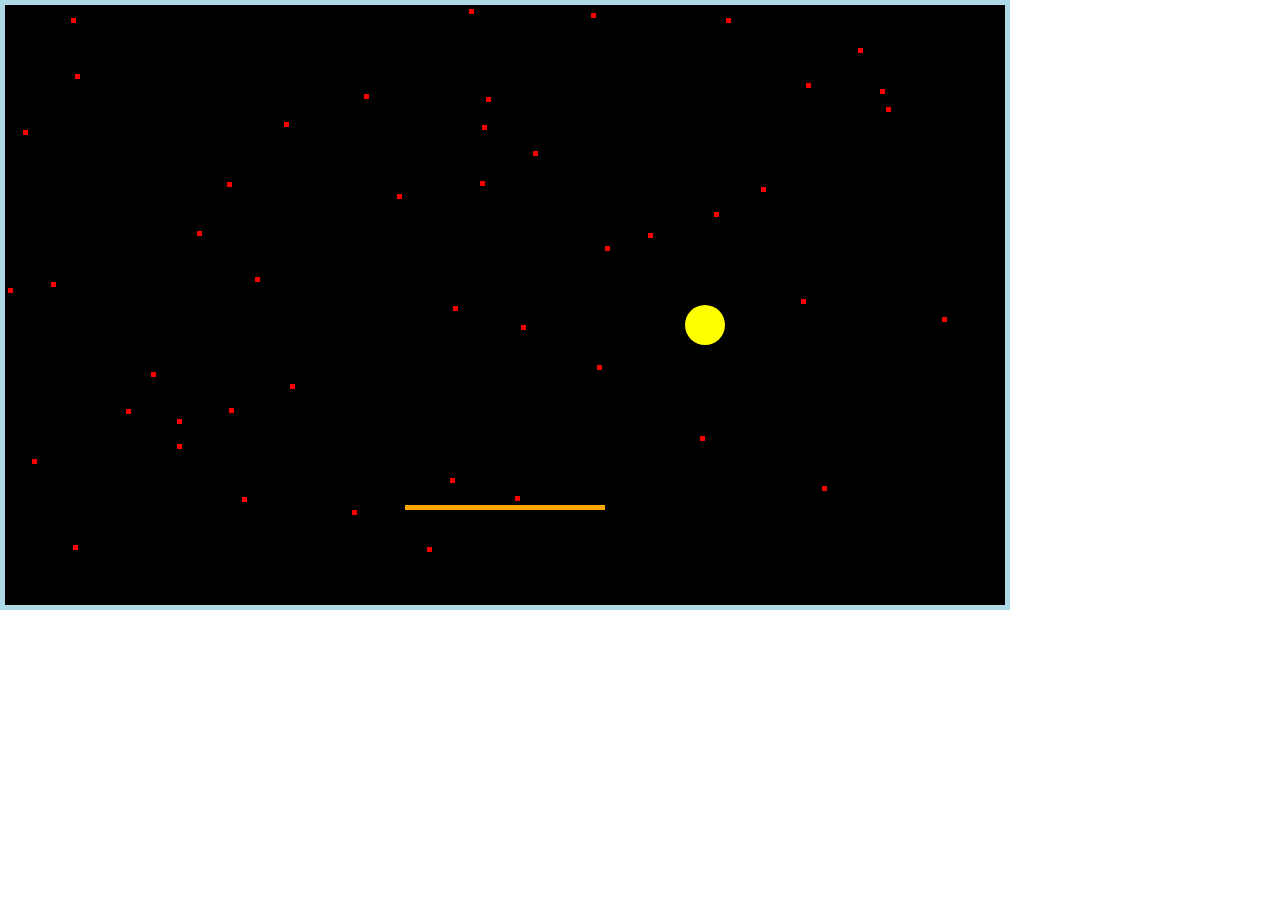
<file: BouncingBall/index.html>
<!DOCTYPE html>
<html lang="en">
  <head>
    <meta charset="UTF-8" />
    <meta name="viewport" content="width=device-width, initial-scale=1.0" />
    <title>彈跳球遊戲</title>
    <link rel="stylesheet" href="./style.css" />
  </head>
  <body>
    <canvas id="myCanvas" width="1000px" height="600px"></canvas>
    <script src="./app.js"></script>
  </body>
</html>
</file>
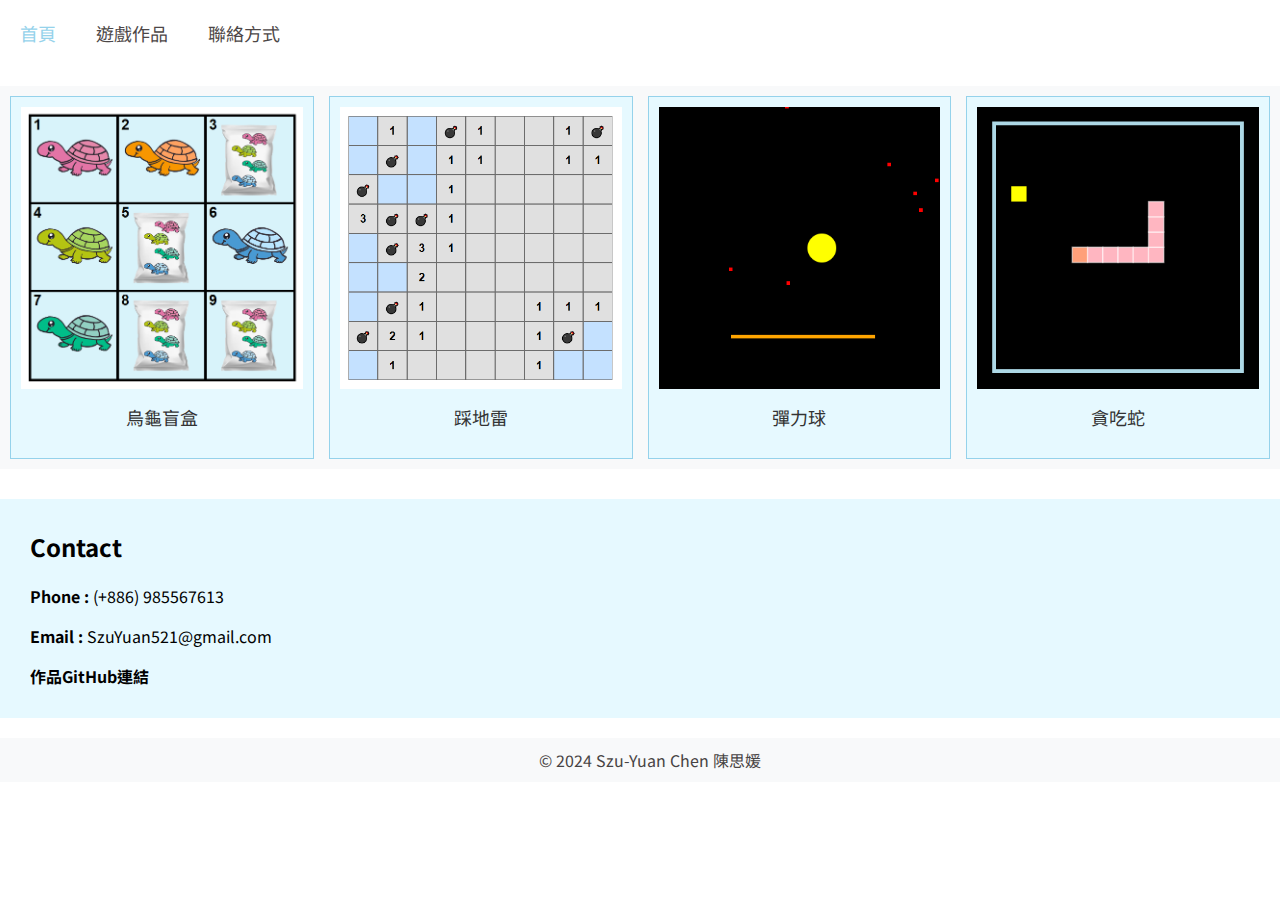
<file: docs/index.html>
<!DOCTYPE html>
<html lang="en">
  <head>
    <meta charset="UTF-8" />
    <meta name="viewport" content="width=device-width, initial-scale=1.0" />
    <title>小遊戲作品網</title>
    <link rel="stylesheet" href="style.css" />
    <link
      rel="stylesheet"
      href="https://fonts.googleapis.com/css2?family=Noto+Sans+TC:wght@400;700&display=swap"
    />
  </head>
  <body>
    <!-- 導覽列 -->
    <div id="navbar">
      <a href="index.html" class="active">首頁</a>
      <a href="#game-grid">遊戲作品</a>
      <a href="#contact">聯絡方式</a>
    </div>

    <!-- 放遊戲 -->
    <div id="game-grid">
      <div class="grid-item">
        <a href="../TurtleBlindBox/index.html">
          <img src="img/turtle-blind-box.png" alt="TurtleBlindBox" />
        </a>
        <p>烏龜盲盒</p>
      </div>
      <div class="grid-item">
        <a href="../Minesweeper/index.html">
          <img src="img/minesweeper.png" alt="Minesweeper" />
        </a>
        <p>踩地雷</p>
      </div>
      <div class="grid-item">
        <a href="../BouncingBall/index.html">
          <img src="img/bouncing-ball.png" alt="BouncingBall" />
        </a>
        <p>彈力球</p>
      </div>
      <div class="grid-item">
        <a href="../GreedySnake/index.html">
          <img src="img/greedysnake.png" alt="GreedySnake" />
        </a>
        <p>貪吃蛇</p>
      </div>
    </div>

    <!-- Contact -->
    <div id="contact">
      <h2>Contact</h2>
      <p><strong>Phone : </strong>(+886) 985567613</p>
      <p><strong>Email : </strong>SzuYuan521@gmail.com</p>
      <a href="https://github.com/SzuYuan521/SzuYuan-WebPractice.github.io.git"
        ><strong> 作品GitHub連結</strong></a
      >
    </div>

    <footer>&copy; 2024 Szu-Yuan Chen 陳思媛</footer>
  </body>
</html>
</file>
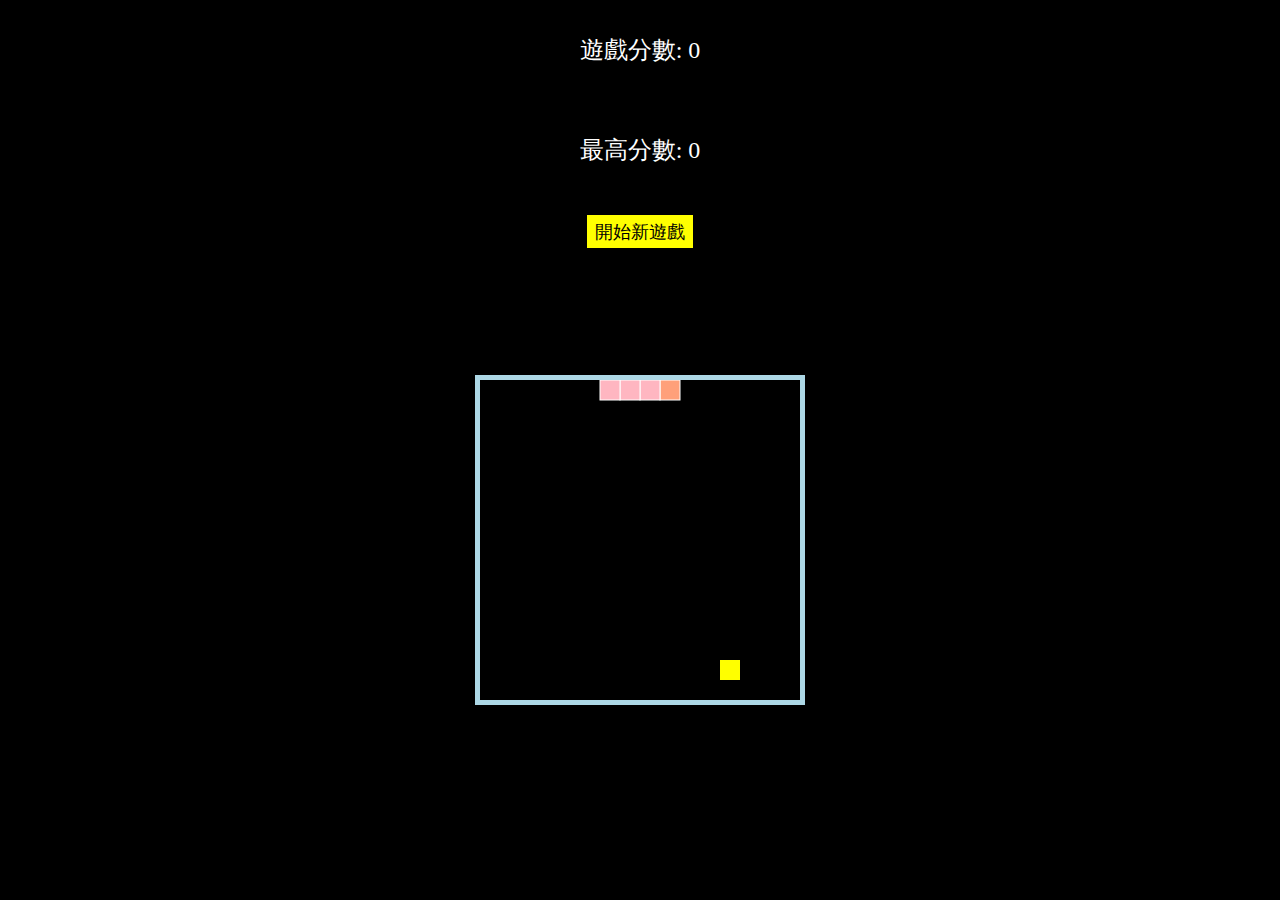
<file: GreedySnake/index.html>
<!DOCTYPE html>
<html lang="en">
  <head>
    <meta charset="UTF-8" />
    <meta name="viewport" content="width=device-width, initial-scale=1.0" />
    <title>貪食蛇遊戲</title>
    <link rel="stylesheet" href="style.css" />
  </head>
  <body>
    <canvas
      id="myCanvas"
      width="320"
      height="320"
      style="background-color: black"
    ></canvas>
    <p id="myScore"></p>
    <p id="highestScore"></p>
    <button type="button" id="Start" onclick="location.reload()">
      開始新遊戲
    </button>
    <p id="author">&#169; 2024 Author : Szu-Yuan Chen</p>
    <script src="./app.js"></script>
  </body>
</html>
</file>
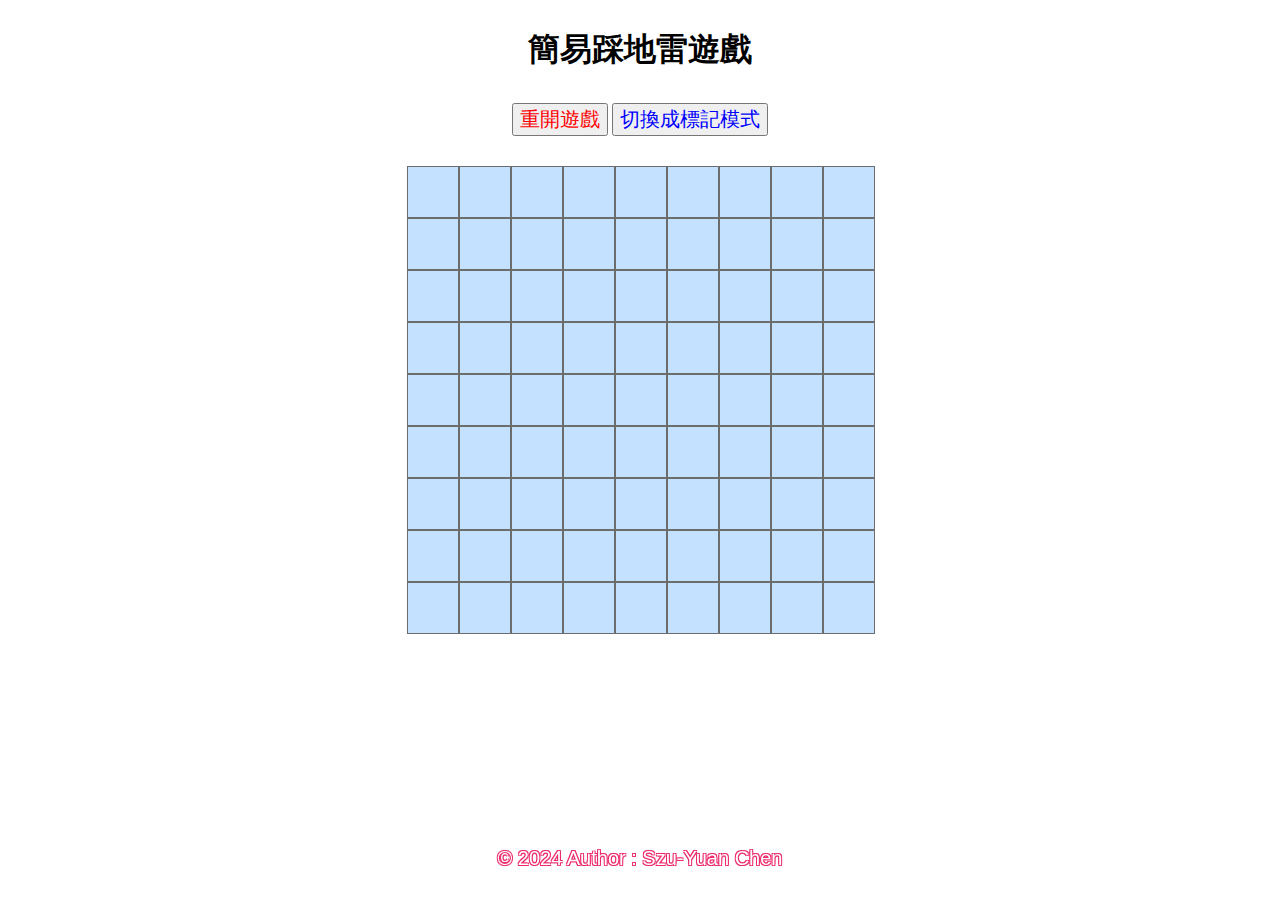
<file: Minesweeper/index.html>
<!DOCTYPE html>
<html lang="en">
  <head>
    <meta charset="UTF-8" />
    <meta name="viewport" content="width=device-width, initial-scale=1.0" />
    <title>踩地雷遊戲</title>
    <link rel="stylesheet" href="style.css" />
  </head>
  <body>
    <h1>簡易踩地雷遊戲</h1>
    <!-- 用於切換踩雷和標記模式 -->
    <div id="toolbar">
      <button id="startButton">重開遊戲</button>
      <button id="toggleButton">切換成標記模式</button>
    </div>
    <div id="gameContainer"></div>
    <p id="author">&#169; 2024 Author : Szu-Yuan Chen</p>
    <script src="app.js"></script>
  </body>
</html>
</file>
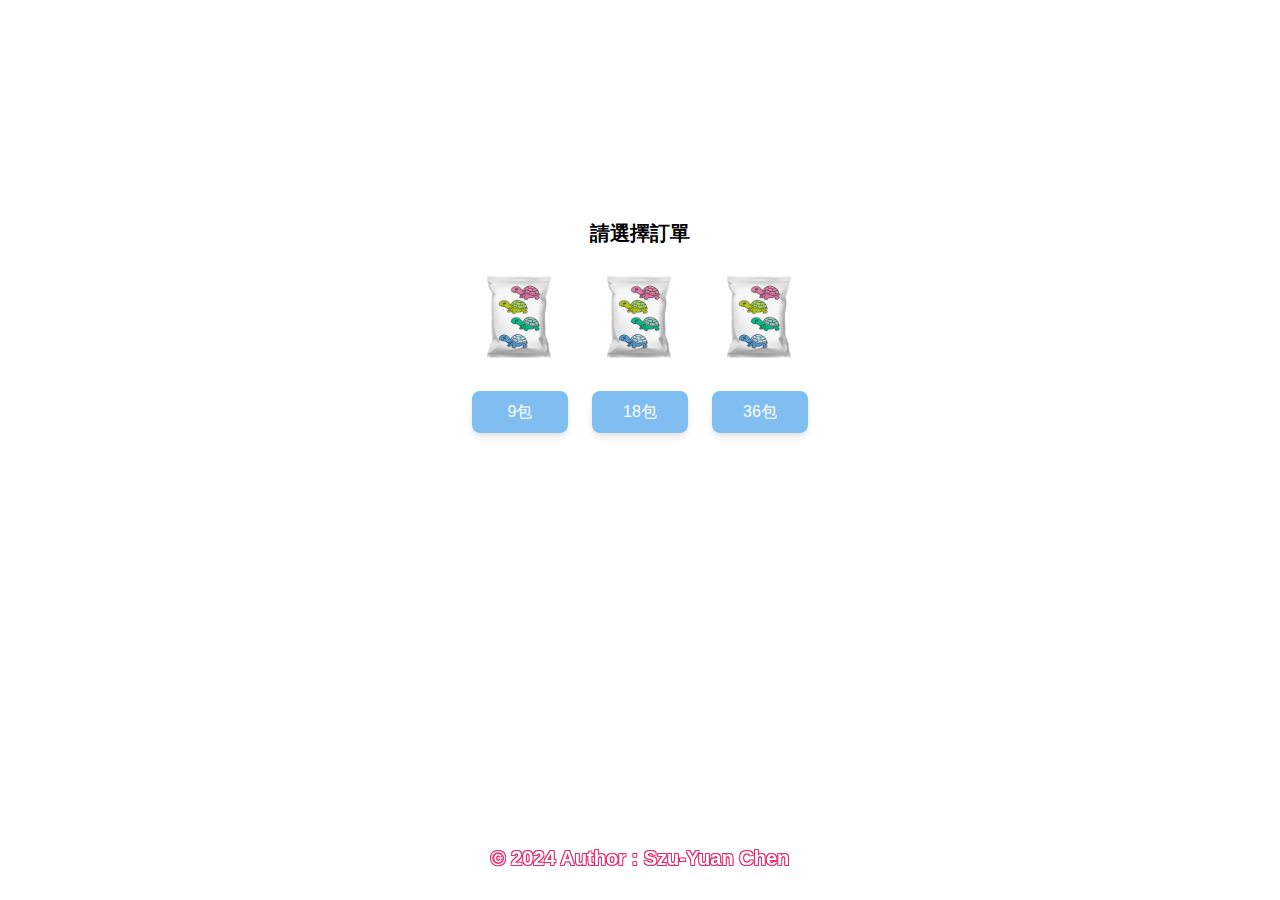
<file: TurtleBlindBox/index.html>
<!DOCTYPE html>
<html lang="en">
  <head>
    <meta charset="UTF-8" />
    <meta name="viewport" content="width=device-width, initial-scale=1.0" />
    <title>烏龜盲盒模擬器</title>
    <link rel="stylesheet" href="style.css" />
  </head>
  <body>
    <div class="description" id="rule-text">
      <div id="rule">
        許願色+1包<br />
        對碰(兩個同色)+1包<br />
        連線(三個連線)+5包<br />
        清空(9個全消)+5包<br />
        全家福(9個不一樣)+5包
      </div>
      <div id="count-text">
        <img id="turtle-blind-box-img" src="img/turtle-blind-box.png" alt="" />
        <p>還有N包</p>
      </div>
      <div id="luckyColor">
        <img id="lucky-turtle-img" src="img/blue-turtle.png" alt="" />
        <p>幸運色</p>
      </div>
      <div id="report">全家福+1</div>
    </div>

    <div id="tip-text">
      <p>請選擇訂單</p>
    </div>

    <div id="order-selection">
      <img src="img/turtle-blind-box.png" alt="" />
      <img src="img/turtle-blind-box.png" alt="" />
      <img src="img/turtle-blind-box.png" alt="" />
      <button data-number="9">9包</button>
      <button data-number="18">18包</button>
      <button data-number="36">36包</button>
    </div>

    <div id="gameContainer"></div>

    <p id="author">&#169; 2024 Author : Szu-Yuan Chen</p>
    <script src="app.js"></script>
  </body>
</html>
</file>
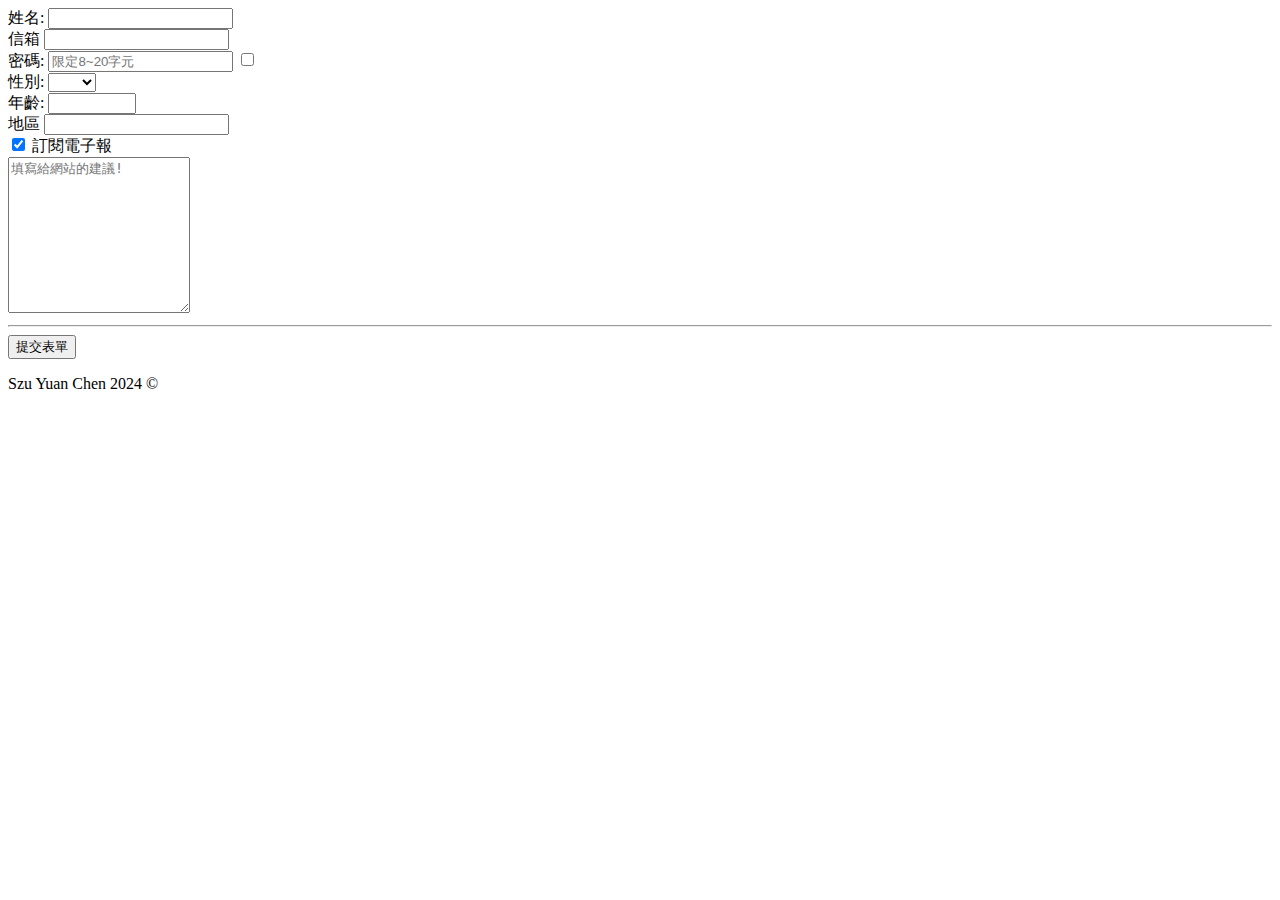
<file: Simple html form.html>
<!DOCTYPE html>
<html lang="en">
  <head>
    <meta charset="UTF-8" />
    <meta name="viewport" content="width=device-width, initial-scale=1.0" />
    <meta name="author" content="Szu Yuan Chen" />
    <title>故宮問卷調查</title>
  </head>
  <body>
    <form action="">
      <!-- 輸入姓名的input框 -->
      <label for="名字">姓名:</label>
      <input type="text" name="姓名" id="名字" />
      <br />

      <!-- 輸入電子信箱的email input框 -->
      <label for="信箱">信箱</label>
      <input type="email" name="email" id="信箱" required />
      <br />

      <!-- 輸入密碼的password input框,限制長度8~20字元 -->
      <label for="password">密碼:</label>
      <input
        type="password"
        name="password"
        id="password"
        minlength="8"
        maxlength="20"
        placeholder="限定8~20字元"
      />

      <!-- 是否顯示密碼的checkbox -->
      <input type="checkbox" onclick="showPassword" id="showPassword" />
      <br />

      <!-- 性別選擇的select選單 -->
      <label for="gender">性別:</label>
      <select name="gender" id="gender" required>
        <option></option>
        <option value="male">男性</option>
        <option value="female">女性</option>
        <option value="other">其他</option>
      </select>
      <br />

      <!-- 性別選擇的radio -->
      <!-- <label for="">性別:</label>
      <input type="radio" name="gender" id="male" required />
      <label for="male">男性</label>
      <input type="radio" name="gender" id="female" required />
      <label for="female">女性</label>
      <input type="radio" name="gender" id="other" required />
      <label for="other">其他</label> -->

      <label for="年齡">年齡:</label>
      <!-- 年齡輸入的number -->
      <input type="number" name="age" id="年齡" min="0" max="150" step="0.01" />
      <!-- 年齡輸入的range拉條 -->
      <!-- 0<input type="range" min="0" max="100" step="10" />100 -->
      <br />

      <!-- 縣市地區選擇的datalist(只有部分縣市) -->
      <label for="area">地區</label>
      <input list="area-list" type="text" name="area" id="area" />
      <datalist id="area-list">
        <option value="台北市">台北市</option>
        <option value="新北市">新北市</option>
        <option value="桃園市">桃園市</option>
        <option value="台中市">台中市</option>
        <option value="台南市">台南市</option>
        <option value="高雄市">高雄市</option>
      </datalist>
      <br />

      <!-- 訂閱電子報的checkbox,預設訂閱 -->
      <input type="checkbox" name="電子報" id="電子報" value="訂閱" checked />
      <label for="電子報">訂閱電子報</label>
      <br />

      <!-- 網站建議textarea輸入框 -->
      <textarea
        name="suggestion"
        id="suggestion"
        cols="20"
        rows="10"
        placeholder="填寫給網站的建議!"
      ></textarea>
      <hr />

      <!-- 提交表單按鈕 -->
      <button type="submit">提交表單</button>
    </form>

    <p>Szu Yuan Chen 2024 &#169;</p>

    <!-- 對應上面的密碼輸入框的id, 用於顯示和隱藏密碼(利用input type的轉變) -->
    <script>
      let checkbox = document.querySelector("#showPassword");
      let password = document.querySelector("#password");
      checkbox.addEventListener("click", () => {
        if (password.type == "password") password.type = "text";
        else password.type = "password";
      });
    </script>
  </body>
</html>
</file>
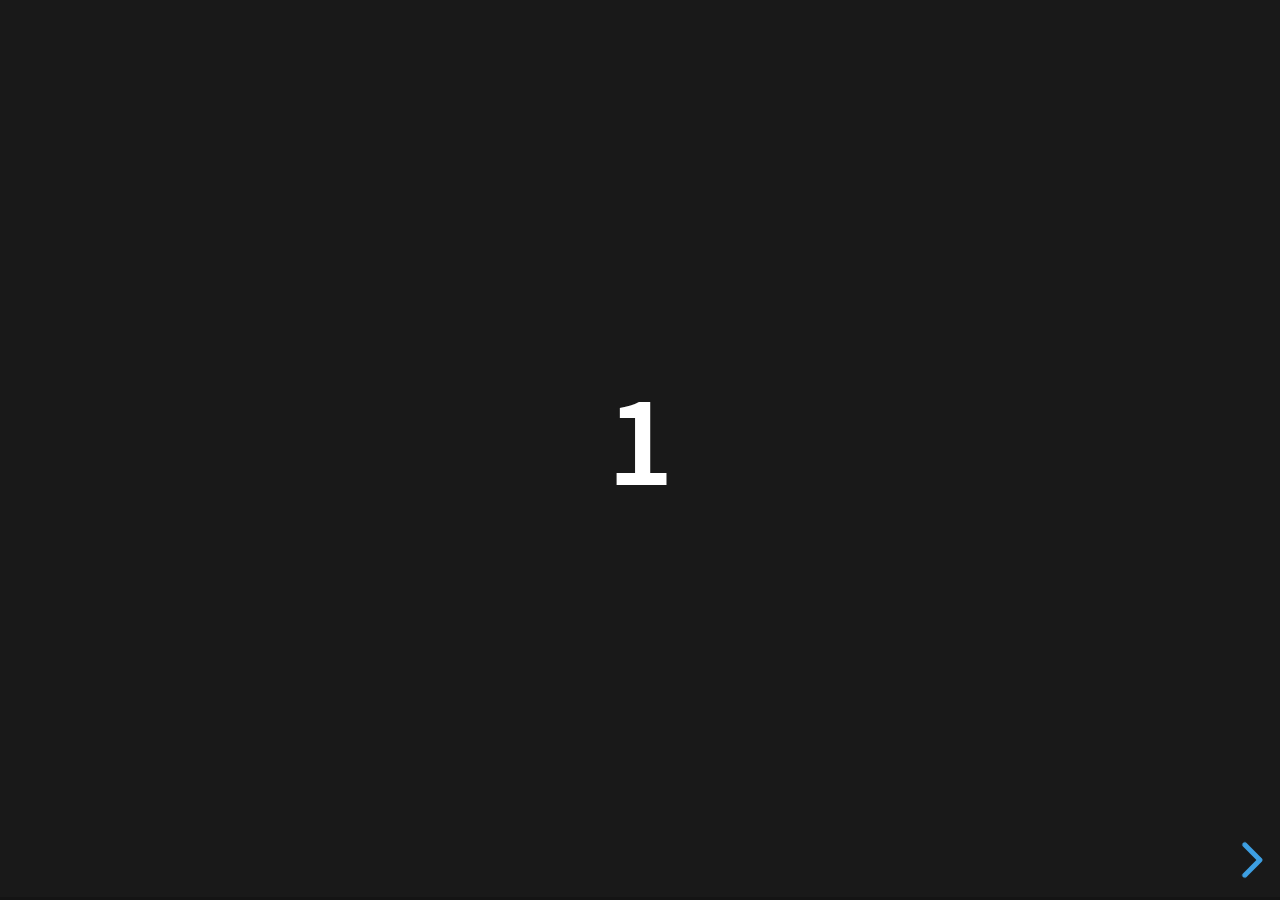
<file: docs/examples/500-slides.html>
<!doctype html>
<html lang="en">
	<head>
		<meta charset="utf-8">

		<title>reveal.js - 500 slides</title>

		<meta name="viewport" content="width=device-width, initial-scale=1.0, maximum-scale=1.0, user-scalable=no">

		<link rel="stylesheet" href="../dist/reveal.css">
		<link rel="stylesheet" href="../dist/theme/black.css">
	</head>

	<body>
		<div class="reveal">
			<div class="slides">
				<section><h1>1</h1></section>
				<section><h1>2</h1></section>
				<section><h1>3</h1></section>
				<section><h1>4</h1></section>
				<section><h1>5</h1></section>
				<section><h1>6</h1></section>
				<section><h1>7</h1></section>
				<section><h1>8</h1></section>
				<section><h1>9</h1></section>
				<section><h1>10</h1></section>
				<section><h1>11</h1></section>
				<section><h1>12</h1></section>
				<section><h1>13</h1></section>
				<section><h1>14</h1></section>
				<section><h1>15</h1></section>
				<section><h1>16</h1></section>
				<section><h1>17</h1></section>
				<section><h1>18</h1></section>
				<section><h1>19</h1></section>
				<section><h1>20</h1></section>
				<section><h1>21</h1></section>
				<section><h1>22</h1></section>
				<section><h1>23</h1></section>
				<section><h1>24</h1></section>
				<section><h1>25</h1></section>
				<section><h1>26</h1></section>
				<section><h1>27</h1></section>
				<section><h1>28</h1></section>
				<section><h1>29</h1></section>
				<section><h1>30</h1></section>
				<section><h1>31</h1></section>
				<section><h1>32</h1></section>
				<section><h1>33</h1></section>
				<section><h1>34</h1></section>
				<section><h1>35</h1></section>
				<section><h1>36</h1></section>
				<section><h1>37</h1></section>
				<section><h1>38</h1></section>
				<section><h1>39</h1></section>
				<section><h1>40</h1></section>
				<section><h1>41</h1></section>
				<section><h1>42</h1></section>
				<section><h1>43</h1></section>
				<section><h1>44</h1></section>
				<section><h1>45</h1></section>
				<section><h1>46</h1></section>
				<section><h1>47</h1></section>
				<section><h1>48</h1></section>
				<section><h1>49</h1></section>
				<section><h1>50</h1></section>
				<section><h1>51</h1></section>
				<section><h1>52</h1></section>
				<section><h1>53</h1></section>
				<section><h1>54</h1></section>
				<section><h1>55</h1></section>
				<section><h1>56</h1></section>
				<section><h1>57</h1></section>
				<section><h1>58</h1></section>
				<section><h1>59</h1></section>
				<section><h1>60</h1></section>
				<section><h1>61</h1></section>
				<section><h1>62</h1></section>
				<section><h1>63</h1></section>
				<section><h1>64</h1></section>
				<section><h1>65</h1></section>
				<section><h1>66</h1></section>
				<section><h1>67</h1></section>
				<section><h1>68</h1></section>
				<section><h1>69</h1></section>
				<section><h1>70</h1></section>
				<section><h1>71</h1></section>
				<section><h1>72</h1></section>
				<section><h1>73</h1></section>
				<section><h1>74</h1></section>
				<section><h1>75</h1></section>
				<section><h1>76</h1></section>
				<section><h1>77</h1></section>
				<section><h1>78</h1></section>
				<section><h1>79</h1></section>
				<section><h1>80</h1></section>
				<section><h1>81</h1></section>
				<section><h1>82</h1></section>
				<section><h1>83</h1></section>
				<section><h1>84</h1></section>
				<section><h1>85</h1></section>
				<section><h1>86</h1></section>
				<section><h1>87</h1></section>
				<section><h1>88</h1></section>
				<section><h1>89</h1></section>
				<section><h1>90</h1></section>
				<section><h1>91</h1></section>
				<section><h1>92</h1></section>
				<section><h1>93</h1></section>
				<section><h1>94</h1></section>
				<section><h1>95</h1></section>
				<section><h1>96</h1></section>
				<section><h1>97</h1></section>
				<section><h1>98</h1></section>
				<section><h1>99</h1></section>
				<section><h1>100</h1></section>
				<section><h1>101</h1></section>
				<section><h1>102</h1></section>
				<section><h1>103</h1></section>
				<section><h1>104</h1></section>
				<section><h1>105</h1></section>
				<section><h1>106</h1></section>
				<section><h1>107</h1></section>
				<section><h1>108</h1></section>
				<section><h1>109</h1></section>
				<section><h1>110</h1></section>
				<section><h1>111</h1></section>
				<section><h1>112</h1></section>
				<section><h1>113</h1></section>
				<section><h1>114</h1></section>
				<section><h1>115</h1></section>
				<section><h1>116</h1></section>
				<section><h1>117</h1></section>
				<section><h1>118</h1></section>
				<section><h1>119</h1></section>
				<section><h1>120</h1></section>
				<section><h1>121</h1></section>
				<section><h1>122</h1></section>
				<section><h1>123</h1></section>
				<section><h1>124</h1></section>
				<section><h1>125</h1></section>
				<section><h1>126</h1></section>
				<section><h1>127</h1></section>
				<section><h1>128</h1></section>
				<section><h1>129</h1></section>
				<section><h1>130</h1></section>
				<section><h1>131</h1></section>
				<section><h1>132</h1></section>
				<section><h1>133</h1></section>
				<section><h1>134</h1></section>
				<section><h1>135</h1></section>
				<section><h1>136</h1></section>
				<section><h1>137</h1></section>
				<section><h1>138</h1></section>
				<section><h1>139</h1></section>
				<section><h1>140</h1></section>
				<section><h1>141</h1></section>
				<section><h1>142</h1></section>
				<section><h1>143</h1></section>
				<section><h1>144</h1></section>
				<section><h1>145</h1></section>
				<section><h1>146</h1></section>
				<section><h1>147</h1></section>
				<section><h1>148</h1></section>
				<section><h1>149</h1></section>
				<section><h1>150</h1></section>
				<section><h1>151</h1></section>
				<section><h1>152</h1></section>
				<section><h1>153</h1></section>
				<section><h1>154</h1></section>
				<section><h1>155</h1></section>
				<section><h1>156</h1></section>
				<section><h1>157</h1></section>
				<section><h1>158</h1></section>
				<section><h1>159</h1></section>
				<section><h1>160</h1></section>
				<section><h1>161</h1></section>
				<section><h1>162</h1></section>
				<section><h1>163</h1></section>
				<section><h1>164</h1></section>
				<section><h1>165</h1></section>
				<section><h1>166</h1></section>
				<section><h1>167</h1></section>
				<section><h1>168</h1></section>
				<section><h1>169</h1></section>
				<section><h1>170</h1></section>
				<section><h1>171</h1></section>
				<section><h1>172</h1></section>
				<section><h1>173</h1></section>
				<section><h1>174</h1></section>
				<section><h1>175</h1></section>
				<section><h1>176</h1></section>
				<section><h1>177</h1></section>
				<section><h1>178</h1></section>
				<section><h1>179</h1></section>
				<section><h1>180</h1></section>
				<section><h1>181</h1></section>
				<section><h1>182</h1></section>
				<section><h1>183</h1></section>
				<section><h1>184</h1></section>
				<section><h1>185</h1></section>
				<section><h1>186</h1></section>
				<section><h1>187</h1></section>
				<section><h1>188</h1></section>
				<section><h1>189</h1></section>
				<section><h1>190</h1></section>
				<section><h1>191</h1></section>
				<section><h1>192</h1></section>
				<section><h1>193</h1></section>
				<section><h1>194</h1></section>
				<section><h1>195</h1></section>
				<section><h1>196</h1></section>
				<section><h1>197</h1></section>
				<section><h1>198</h1></section>
				<section><h1>199</h1></section>
				<section><h1>200</h1></section>
				<section><h1>201</h1></section>
				<section><h1>202</h1></section>
				<section><h1>203</h1></section>
				<section><h1>204</h1></section>
				<section><h1>205</h1></section>
				<section><h1>206</h1></section>
				<section><h1>207</h1></section>
				<section><h1>208</h1></section>
				<section><h1>209</h1></section>
				<section><h1>210</h1></section>
				<section><h1>211</h1></section>
				<section><h1>212</h1></section>
				<section><h1>213</h1></section>
				<section><h1>214</h1></section>
				<section><h1>215</h1></section>
				<section><h1>216</h1></section>
				<section><h1>217</h1></section>
				<section><h1>218</h1></section>
				<section><h1>219</h1></section>
				<section><h1>220</h1></section>
				<section><h1>221</h1></section>
				<section><h1>222</h1></section>
				<section><h1>223</h1></section>
				<section><h1>224</h1></section>
				<section><h1>225</h1></section>
				<section><h1>226</h1></section>
				<section><h1>227</h1></section>
				<section><h1>228</h1></section>
				<section><h1>229</h1></section>
				<section><h1>230</h1></section>
				<section><h1>231</h1></section>
				<section><h1>232</h1></section>
				<section><h1>233</h1></section>
				<section><h1>234</h1></section>
				<section><h1>235</h1></section>
				<section><h1>236</h1></section>
				<section><h1>237</h1></section>
				<section><h1>238</h1></section>
				<section><h1>239</h1></section>
				<section><h1>240</h1></section>
				<section><h1>241</h1></section>
				<section><h1>242</h1></section>
				<section><h1>243</h1></section>
				<section><h1>244</h1></section>
				<section><h1>245</h1></section>
				<section><h1>246</h1></section>
				<section><h1>247</h1></section>
				<section><h1>248</h1></section>
				<section><h1>249</h1></section>
				<section><h1>250</h1></section>
				<section><h1>251</h1></section>
				<section><h1>252</h1></section>
				<section><h1>253</h1></section>
				<section><h1>254</h1></section>
				<section><h1>255</h1></section>
				<section><h1>256</h1></section>
				<section><h1>257</h1></section>
				<section><h1>258</h1></section>
				<section><h1>259</h1></section>
				<section><h1>260</h1></section>
				<section><h1>261</h1></section>
				<section><h1>262</h1></section>
				<section><h1>263</h1></section>
				<section><h1>264</h1></section>
				<section><h1>265</h1></section>
				<section><h1>266</h1></section>
				<section><h1>267</h1></section>
				<section><h1>268</h1></section>
				<section><h1>269</h1></section>
				<section><h1>270</h1></section>
				<section><h1>271</h1></section>
				<section><h1>272</h1></section>
				<section><h1>273</h1></section>
				<section><h1>274</h1></section>
				<section><h1>275</h1></section>
				<section><h1>276</h1></section>
				<section><h1>277</h1></section>
				<section><h1>278</h1></section>
				<section><h1>279</h1></section>
				<section><h1>280</h1></section>
				<section><h1>281</h1></section>
				<section><h1>282</h1></section>
				<section><h1>283</h1></section>
				<section><h1>284</h1></section>
				<section><h1>285</h1></section>
				<section><h1>286</h1></section>
				<section><h1>287</h1></section>
				<section><h1>288</h1></section>
				<section><h1>289</h1></section>
				<section><h1>290</h1></section>
				<section><h1>291</h1></section>
				<section><h1>292</h1></section>
				<section><h1>293</h1></section>
				<section><h1>294</h1></section>
				<section><h1>295</h1></section>
				<section><h1>296</h1></section>
				<section><h1>297</h1></section>
				<section><h1>298</h1></section>
				<section><h1>299</h1></section>
				<section><h1>300</h1></section>
				<section><h1>301</h1></section>
				<section><h1>302</h1></section>
				<section><h1>303</h1></section>
				<section><h1>304</h1></section>
				<section><h1>305</h1></section>
				<section><h1>306</h1></section>
				<section><h1>307</h1></section>
				<section><h1>308</h1></section>
				<section><h1>309</h1></section>
				<section><h1>310</h1></section>
				<section><h1>311</h1></section>
				<section><h1>312</h1></section>
				<section><h1>313</h1></section>
				<section><h1>314</h1></section>
				<section><h1>315</h1></section>
				<section><h1>316</h1></section>
				<section><h1>317</h1></section>
				<section><h1>318</h1></section>
				<section><h1>319</h1></section>
				<section><h1>320</h1></section>
				<section><h1>321</h1></section>
				<section><h1>322</h1></section>
				<section><h1>323</h1></section>
				<section><h1>324</h1></section>
				<section><h1>325</h1></section>
				<section><h1>326</h1></section>
				<section><h1>327</h1></section>
				<section><h1>328</h1></section>
				<section><h1>329</h1></section>
				<section><h1>330</h1></section>
				<section><h1>331</h1></section>
				<section><h1>332</h1></section>
				<section><h1>333</h1></section>
				<section><h1>334</h1></section>
				<section><h1>335</h1></section>
				<section><h1>336</h1></section>
				<section><h1>337</h1></section>
				<section><h1>338</h1></section>
				<section><h1>339</h1></section>
				<section><h1>340</h1></section>
				<section><h1>341</h1></section>
				<section><h1>342</h1></section>
				<section><h1>343</h1></section>
				<section><h1>344</h1></section>
				<section><h1>345</h1></section>
				<section><h1>346</h1></section>
				<section><h1>347</h1></section>
				<section><h1>348</h1></section>
				<section><h1>349</h1></section>
				<section><h1>350</h1></section>
				<section><h1>351</h1></section>
				<section><h1>352</h1></section>
				<section><h1>353</h1></section>
				<section><h1>354</h1></section>
				<section><h1>355</h1></section>
				<section><h1>356</h1></section>
				<section><h1>357</h1></section>
				<section><h1>358</h1></section>
				<section><h1>359</h1></section>
				<section><h1>360</h1></section>
				<section><h1>361</h1></section>
				<section><h1>362</h1></section>
				<section><h1>363</h1></section>
				<section><h1>364</h1></section>
				<section><h1>365</h1></section>
				<section><h1>366</h1></section>
				<section><h1>367</h1></section>
				<section><h1>368</h1></section>
				<section><h1>369</h1></section>
				<section><h1>370</h1></section>
				<section><h1>371</h1></section>
				<section><h1>372</h1></section>
				<section><h1>373</h1></section>
				<section><h1>374</h1></section>
				<section><h1>375</h1></section>
				<section><h1>376</h1></section>
				<section><h1>377</h1></section>
				<section><h1>378</h1></section>
				<section><h1>379</h1></section>
				<section><h1>380</h1></section>
				<section><h1>381</h1></section>
				<section><h1>382</h1></section>
				<section><h1>383</h1></section>
				<section><h1>384</h1></section>
				<section><h1>385</h1></section>
				<section><h1>386</h1></section>
				<section><h1>387</h1></section>
				<section><h1>388</h1></section>
				<section><h1>389</h1></section>
				<section><h1>390</h1></section>
				<section><h1>391</h1></section>
				<section><h1>392</h1></section>
				<section><h1>393</h1></section>
				<section><h1>394</h1></section>
				<section><h1>395</h1></section>
				<section><h1>396</h1></section>
				<section><h1>397</h1></section>
				<section><h1>398</h1></section>
				<section><h1>399</h1></section>
				<section><h1>400</h1></section>
				<section><h1>401</h1></section>
				<section><h1>402</h1></section>
				<section><h1>403</h1></section>
				<section><h1>404</h1></section>
				<section><h1>405</h1></section>
				<section><h1>406</h1></section>
				<section><h1>407</h1></section>
				<section><h1>408</h1></section>
				<section><h1>409</h1></section>
				<section><h1>410</h1></section>
				<section><h1>411</h1></section>
				<section><h1>412</h1></section>
				<section><h1>413</h1></section>
				<section><h1>414</h1></section>
				<section><h1>415</h1></section>
				<section><h1>416</h1></section>
				<section><h1>417</h1></section>
				<section><h1>418</h1></section>
				<section><h1>419</h1></section>
				<section><h1>420</h1></section>
				<section><h1>421</h1></section>
				<section><h1>422</h1></section>
				<section><h1>423</h1></section>
				<section><h1>424</h1></section>
				<section><h1>425</h1></section>
				<section><h1>426</h1></section>
				<section><h1>427</h1></section>
				<section><h1>428</h1></section>
				<section><h1>429</h1></section>
				<section><h1>430</h1></section>
				<section><h1>431</h1></section>
				<section><h1>432</h1></section>
				<section><h1>433</h1></section>
				<section><h1>434</h1></section>
				<section><h1>435</h1></section>
				<section><h1>436</h1></section>
				<section><h1>437</h1></section>
				<section><h1>438</h1></section>
				<section><h1>439</h1></section>
				<section><h1>440</h1></section>
				<section><h1>441</h1></section>
				<section><h1>442</h1></section>
				<section><h1>443</h1></section>
				<section><h1>444</h1></section>
				<section><h1>445</h1></section>
				<section><h1>446</h1></section>
				<section><h1>447</h1></section>
				<section><h1>448</h1></section>
				<section><h1>449</h1></section>
				<section><h1>450</h1></section>
				<section><h1>451</h1></section>
				<section><h1>452</h1></section>
				<section><h1>453</h1></section>
				<section><h1>454</h1></section>
				<section><h1>455</h1></section>
				<section><h1>456</h1></section>
				<section><h1>457</h1></section>
				<section><h1>458</h1></section>
				<section><h1>459</h1></section>
				<section><h1>460</h1></section>
				<section><h1>461</h1></section>
				<section><h1>462</h1></section>
				<section><h1>463</h1></section>
				<section><h1>464</h1></section>
				<section><h1>465</h1></section>
				<section><h1>466</h1></section>
				<section><h1>467</h1></section>
				<section><h1>468</h1></section>
				<section><h1>469</h1></section>
				<section><h1>470</h1></section>
				<section><h1>471</h1></section>
				<section><h1>472</h1></section>
				<section><h1>473</h1></section>
				<section><h1>474</h1></section>
				<section><h1>475</h1></section>
				<section><h1>476</h1></section>
				<section><h1>477</h1></section>
				<section><h1>478</h1></section>
				<section><h1>479</h1></section>
				<section><h1>480</h1></section>
				<section><h1>481</h1></section>
				<section><h1>482</h1></section>
				<section><h1>483</h1></section>
				<section><h1>484</h1></section>
				<section><h1>485</h1></section>
				<section><h1>486</h1></section>
				<section><h1>487</h1></section>
				<section><h1>488</h1></section>
				<section><h1>489</h1></section>
				<section><h1>490</h1></section>
				<section><h1>491</h1></section>
				<section><h1>492</h1></section>
				<section><h1>493</h1></section>
				<section><h1>494</h1></section>
				<section><h1>495</h1></section>
				<section><h1>496</h1></section>
				<section><h1>497</h1></section>
				<section><h1>498</h1></section>
				<section><h1>499</h1></section>
			</div>
		</div>

		<script src="../dist/reveal.js"></script>
		<script>
			Reveal.initialize({
				transition: 'linear'
			});
		</script>
	</body>
</html>
</file>
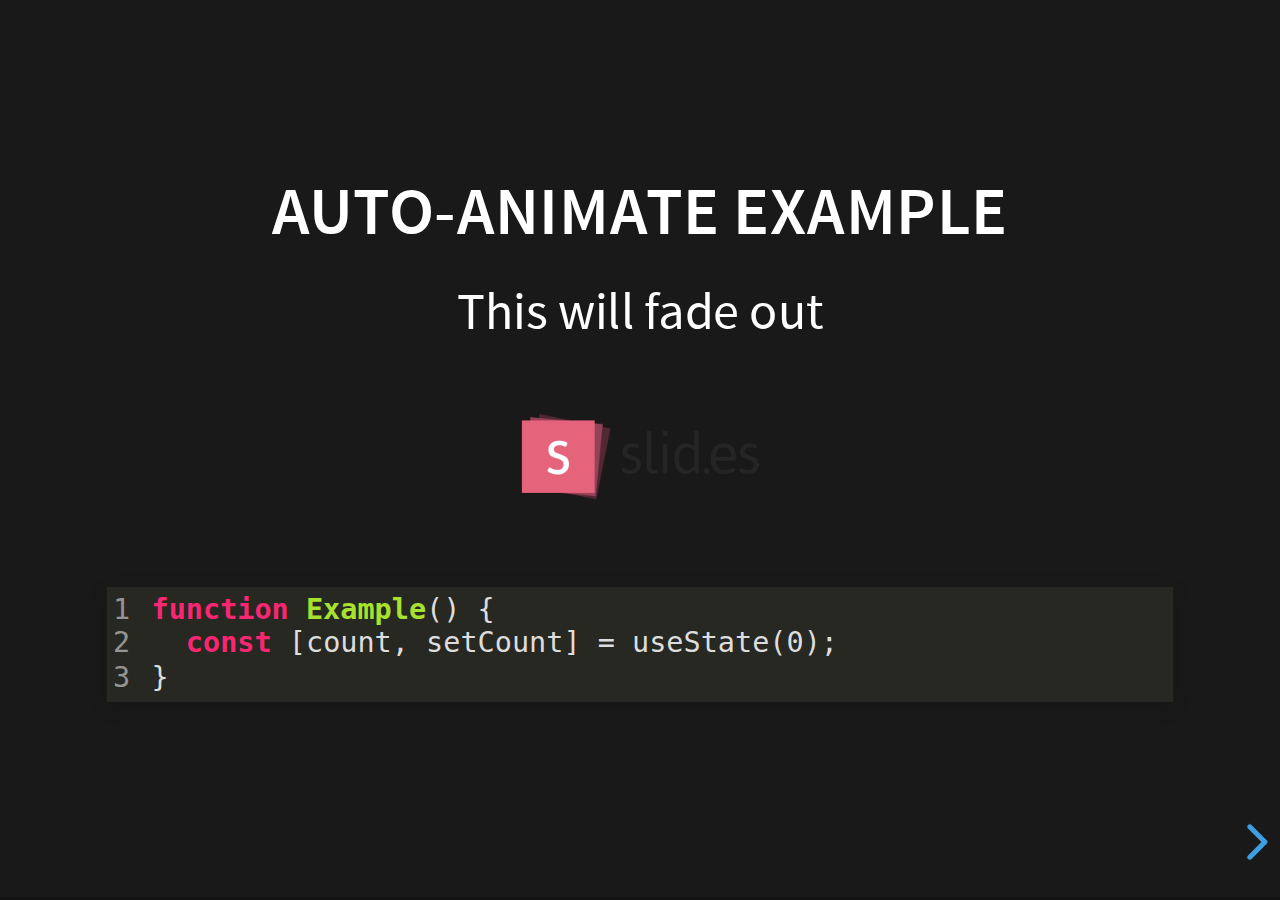
<file: docs/examples/auto-animate.html>
<!doctype html>
<html lang="en">

	<head>
		<meta charset="utf-8">

		<title>reveal.js - Auto Animate</title>

		<meta name="viewport" content="width=device-width, initial-scale=1.0, maximum-scale=1.0, user-scalable=no">

		<link rel="stylesheet" href="../dist/reveal.css">
		<link rel="stylesheet" href="../dist/theme/black.css" id="theme">
		<link rel="stylesheet" href="../plugin/highlight/monokai.css">
	</head>

	<body>

		<div class="reveal">

			<div class="slides">
				<section data-auto-animate data-auto-animate-unmatched="fade">
					<h3>Auto-Animate Example</h3>
					<p>This will fade out</p>
					<img src="assets/image1.png" style="height: 100px;">
					<pre data-id="code"><code data-line-numbers class="hljs" data-trim>
						function Example() {
						  const [count, setCount] = useState(0);
						}
					</code></pre>
				</section>
				<section data-auto-animate data-auto-animate-unmatched="fade">
					<h3>Auto-Animate Example</h3>
					<p style="opacity: 0.2; margin-top: 100px;">This will fade out</p>
					<p>This element is unmatched</p>
					<img src="assets/image1.png" style="height: 150px;">
					<pre data-id="code"><code data-line-numbers class="hljs" data-trim>
						function Example() {
						  New line!
						  const [count, setCount] = useState(0);
						}
					</code></pre>
				</section>

				<section data-auto-animate>
					<p data-id="text-props" style="background: #555; line-height: 1em; letter-spacing: 0em;">Line Height & Letter Spacing</p>
				</section>
				<section data-auto-animate>
					<p data-id="text-props" style="background: #555; line-height: 3em; letter-spacing: 0.2em;">Line Height & Letter Spacing</p>
				</section>

				<section>
					<section data-auto-animate>
						<pre data-id="code"><code data-line-numbers class="hljs" data-trim>
							import React, { useState } from 'react';

							function Example() {
							  const [count, setCount] = useState(0);

							  return (
							    ...
							  );
							}
						</code></pre>
					</section>
					<section data-auto-animate>
						<pre data-id="code"><code data-line-numbers class="hljs" data-trim>
							function Example() {
							  const [count, setCount] = useState(0);

							  return (
							    &lt;div&gt;
							      &lt;p&gt;You clicked {count} times&lt;/p&gt;
							      &lt;button onClick={() =&gt; setCount(count + 1)}&gt;
							        Click me
							      &lt;/button&gt;
							    &lt;/div&gt;
							  );
							}
						</code></pre>
					</section>
					<section data-auto-animate>
						<pre data-id="code"><code data-line-numbers class="hljs" data-trim>
							function Example() {
							  // A comment!
							  const [count, setCount] = useState(0);

							  return (
							    &lt;div&gt;
							      &lt;p&gt;You clicked {count} times&lt;/p&gt;
							      &lt;button onClick={() =&gt; setCount(count + 1)}&gt;
							        Click me
							      &lt;/button&gt;
							    &lt;/div&gt;
							  );
							}
						</code></pre>
					</section>
				</section>

				<section>
					<section data-auto-animate>
						<h3>Swapping list items</h3>
						<ul>
							<li>One</li>
							<li>Two</li>
							<li>Three</li>
						</ul>
					</section>
					<section data-auto-animate>
						<h3>Swapping list items</h3>
						<ul>
							<li>Two</li>
							<li>One</li>
							<li>Three</li>
						</ul>
					</section>
					<section data-auto-animate>
						<h3>Swapping list items</h3>
						<ul>
							<li>Two</li>
							<li>Three</li>
							<li>One</li>
						</ul>
					</section>
				</section>

				<section data-auto-animate style="height: 600px">
					<h3 style="opacity: 0.3; font-size: 18px;">SLIDE 1</h3>
					<h2 data-id="title" style="margin-top: 260px;">Animate Anything</h2>
					<div data-id="1" style="background: white; position: absolute; top: 150px; left: 16%; width: 60px; height: 60px;"></div>
					<div data-id="2" style="background: white; position: absolute; top: 150px; left: 36%; width: 60px; height: 60px;"></div>
					<div data-id="3" style="background: white; position: absolute; top: 150px; left: 56%; width: 60px; height: 60px;"></div>
					<div data-id="4" style="background: white; position: absolute; top: 150px; left: 76%; width: 60px; height: 60px;"></div>
				</section>
				<section data-auto-animate style="height: 600px">
					<h3 style="opacity: 0.3; font-size: 18px;">SLIDE 2</h3>
					<h2 data-id="title" style="margin-top: 500px">With Auto Animate</h2>
					<div data-id="1" style="background: cyan; position: absolute; bottom: 190px; left: 16%; width: 60px; height: 60px;"></div>
					<div data-id="2" style="background: magenta; position: absolute; bottom: 190px; left: 36%; width: 60px; height: 160px;"></div>
					<div data-id="3" style="background: yellow; position: absolute; bottom: 190px; left: 56%; width: 60px; height: 260px;"></div>
					<div data-id="4" style="background: red; position: absolute; bottom: 190px; left: 76%; width: 60px; height: 360px;"></div>
				</section>
				<section data-auto-animate style="height: 600px">
					<h3 style="opacity: 0.3; font-size: 18px;">SLIDE 3</h3>
					<h2 data-id="title" style="margin-top: 500px; opacity: 0;">With Auto Animate</h2>
					<div data-id="1" style="background: cyan; position: absolute; top: 50%; left: 50%; width: 400px; height: 400px; margin: -200px 0 0 -200px; border-radius: 400px;"></div>
					<div data-id="2" style="background: magenta; position: absolute; top: 50%; left: 50%; width: 300px; height: 300px; margin: -150px 0 0 -150px; border-radius: 400px;"></div>
					<div data-id="3" style="background: yellow; position: absolute; top: 50%; left: 50%; width: 200px; height: 200px; margin: -100px 0 0 -100px; border-radius: 400px;"></div>
					<div data-id="4" style="background: red; position: absolute; top: 50%; left: 50%; width: 100px; height: 100px; margin: -50px 0 0 -50px; border-radius: 400px;"></div>
				</section>
				<section data-auto-animate style="height: 600px">
					<h3 style="opacity: 0.3; font-size: 18px;">SLIDE 3</h3>
					<h2 data-id="title" style="margin-top: 500px; opacity: 0;">With Auto Animate</h2>
					<div data-id="1" style="background: red; position: absolute; top: 250px; left: 16%; width: 60px; height: 60px;"></div>
					<div data-id="2" style="background: yellow; position: absolute; top: 250px; left: 36%; width: 60px; height: 60px;"></div>
					<div data-id="3" style="background: magenta; position: absolute; top: 250px; left: 56%; width: 60px; height: 60px;"></div>
					<div data-id="4" style="background: cyan; position: absolute; top: 250px; left: 76%; width: 60px; height: 60px;"></div>
				</section>

				<section data-auto-animate data-auto-animate-id="a">
					<h2>data-auto-animate-id="a"</h2>
					<h3>A1</h3>
				</section>
				<section data-auto-animate data-auto-animate-id="a">
					<h2>data-auto-animate-id="a"</h2>
					<h3>A1</h3>
					<h3>A2</h3>
				</section>
				<section data-auto-animate data-auto-animate-id="b">
					<h2>data-auto-animate-id="b"</h2>
					<h3>B1</h3>
				</section>
				<section data-auto-animate data-auto-animate-id="b">
					<h2>data-auto-animate-id="b"</h2>
					<h3>B1</h3>
					<h3>B2</h3>
				</section>

				<section>
					<section id="stacked-slide-1" data-auto-animate>
						<a href="#/stacked-slide-1">Slide 1</a><br>
						<a href="#/stacked-slide-2">Slide 2</a><br>
						<a href="#/stacked-slide-3">Slide 3</a><br>
						<a href="#/stacked-slide-4">Slide 4</a><br>
						<div data-id="anim" style="background: indigo; padding: 8px; width: 50px; height: 50px; position: absolute; left: 0px;">A</div>
					</section>
					<section id="stacked-slide-2" data-auto-animate>
						<a href="#/stacked-slide-1">Slide 1</a><br>
						<a href="#/stacked-slide-2">Slide 2</a><br>
						<a href="#/stacked-slide-3">Slide 3</a><br>
						<a href="#/stacked-slide-4">Slide 4</a><br>
						<div data-id="anim" style="background: indigo; padding: 8px; width: 50px; height: 50px; position: absolute; left: 25%;">A</div>
					</section>
					<section id="stacked-slide-3" data-auto-animate>
						<a href="#/stacked-slide-1">Slide 1</a><br>
						<a href="#/stacked-slide-2">Slide 2</a><br>
						<a href="#/stacked-slide-3">Slide 3</a><br>
						<a href="#/stacked-slide-4">Slide 4</a><br>
						<div data-id="anim" style="background: indigo; padding: 8px; width: 50px; height: 50px; position: absolute; left: 50%;">A</div>
					</section>
					<section id="stacked-slide-4" data-auto-animate>
						<a href="#/stacked-slide-1">Slide 1</a><br>
						<a href="#/stacked-slide-2">Slide 2</a><br>
						<a href="#/stacked-slide-3">Slide 3</a><br>
						<a href="#/stacked-slide-4">Slide 4</a><br>
						<div data-id="anim" style="background: indigo; padding: 8px; width: 50px; height: 50px; position: absolute; left: 75%;">A</div>
					</section>
				</section>

			</div>

		</div>

		<script src="../dist/reveal.js"></script>
		<script src="../plugin/highlight/highlight.js"></script>
		<script>
			Reveal.initialize({
				center: true,
				hash: true,
				plugins: [ RevealHighlight ]
			});
		</script>

	</body>
</html>
</file>
<file: BouncingBall/style.css>
* {
  padding: 0;
  margin: 0;
  box-sizing: border-box;
}

#myCanvas {
  background-color: black;
  border: 5px solid lightblue;
}
</file>
<file: docs/style.css>
html {
  scroll-behavior: smooth; /* 啟用平滑滾動效果 */
}

body {
  font-family: "Noto Sans TC", sans-serif; /* 使用Noto Sans TC 思源黑體 */
  margin: 0;
  padding: 0;
}

/* 導覽列 */
#navbar {
  overflow: hidden;
  position: sticky;
  top: 0;
  z-index: 1000;
  background-color: white;
}

#navbar a {
  float: left;
  display: block;
  color: #4d4747;
  text-align: center;
  padding: 20px;
  text-decoration: none; /* 去掉下划線 */
  font-size: 18px;
}

#navbar a:hover {
  color: #95d2eb;
}

#game-grid {
  margin-top: 20px;
  display: grid;
  gap: 15px;
  padding: 10px;
  background-color: #f8f9fa;
}

/* 根據螢幕尺寸調整列 */
@media (max-width: 600px) {
  #game-grid {
    grid-template-columns: repeat(2, 1fr);
  }
}

@media (min-width: 601px) and (max-width: 1024px) {
  #game-grid {
    grid-template-columns: repeat(3, 1fr);
  }
}

@media (min-width: 1025px) {
  #game-grid {
    grid-template-columns: repeat(4, 1fr);
  }
}

.grid-item {
  background-color: #e6f9ff;
  border: 1px solid #95d2eb;
  padding: 10px;
  text-align: center;
}

.grid-item:hover {
  scale: 1.05;
  background-color: #bde5f5;
}

.grid-item img {
  width: 100%;
  height: auto;
}

.grid-item p {
  margin-top: 10px;
  font-size: 18px;
  color: #333;
}

/* Contact 部分 */
#contact {
  margin-top: 30px;
  padding: 30px;
  background-color: #e6f9ff;
}

#contact h2 {
  margin-top: 0;
}

#contact a {
  color: #000000;
  text-decoration: none;
}

a:visited {
  color: black;
}

footer {
  width: 100%;
  background-color: #f8f9fa;
  color: #474343;
  text-align: center;
  padding: 10px;
  margin-top: 20px;
}
</file>
<file: GreedySnake/style.css>
* {
  padding: 0;
  border: 0;
  box-sizing: border-box;
}

body {
  background-color: black;
  display: flex;
  flex-direction: column;
  align-items: center;
}

#myCanvas {
  border: 5px solid lightblue;
  position: absolute;
  top: 60%;
  left: 50%;
  transform: translate(-50%, -50%);
}

#myScore {
  margin-top: 1rem;
}

#myScore,
#highestScore {
  color: white;
  font-size: 1.5rem;
  padding: 10px;
}

#Start {
  padding: 0.25rem 0.5rem;
  background-color: yellow;
  font-size: 1.15rem;
  display: block;
  margin-top: 15px;
}
</file>
<file: Minesweeper/style.css>
body {
  display: flex;
  flex-direction: column;
  align-items: center;
  font-family: Arial;
}

/* 標題上方留點空白, 看起來比較和諧 */
h1 {
  margin-top: 20px;
}

/* 跟標題中間隔點距離 */
#toolbar {
  margin: 10px 0;
}

#startButton {
  font-size: 20px;
  color: red;
}

#toggleButton {
  font-size: 20px;
  color: blue;
}

/* 9*9格, 每格大小50*50 */
#gameContainer {
  display: grid;
  grid-template-columns: repeat(9, 50px);
  grid-template-rows: repeat(9, 50px);
  gap: 2px;
  margin-top: 20px;
}

.cell {
  width: 50px;
  height: 50px;
  background-color: #c4e1ff;
  display: flex;
  align-items: center;
  justify-content: center;
  cursor: pointer;
  font-size: 20px;
  font-weight: bold;
  border: 1px solid #6c6c6c;
  position: relative;
}

.cell.revealed {
  background-color: #e0e0e0;
  cursor: default;
}

.cell.flag {
  background-color: #ffff37;
}

#author {
  color: white;
  font-size: 20px;
  text-shadow: -1px -1px 0 rgb(236, 42, 107), 1px -1px 0 rgb(236, 42, 107),
    -1px 1px 0 rgb(236, 42, 107), 1px 1px 0 rgb(236, 42, 107);
  padding: 10px;
  text-align: center;
  position: fixed;
  bottom: 0;
  width: 100%;
}
</file>
<file: TurtleBlindBox/style.css>
body {
  display: flex;
  flex-direction: column;
  align-items: center;
  font-family: Arial;
  font-size: 20px;
  color: #000000;
  font-weight: bold;
}

#gameContainer {
  display: block;
  grid-template-columns: repeat(3, 180px);
  grid-template-rows: repeat(3, 180px);
  gap: 2px;
  margin-top: 20px;
}

.cell {
  width: 180px;
  height: 180px;
  background-color: #d8f3fa;
  display: flex;
  align-items: center;
  justify-content: center;
  border: 5px solid black;
  position: relative;
}

.cell img {
  position: absolute;
  width: 100%;
  height: 100%;
  overflow: hidden;
  object-fit: cover;
}

.cell .index {
  position: absolute;
  top: 0px;
  left: 5px;
  font-size: 30px;
  text-align: left;
  z-index: 2;
  margin: 0;
  font-weight: bold;
}

#order-selection {
  display: grid;
  grid-template-columns: repeat(3, 100px);
  grid-template-rows: 100px 50px;
  gap: 20px;
  margin-top: 20px;
}

#order-selection button {
  background-color: #80bef1; /* 按鈕背景色 */
  border: none; /* 去掉邊框 */
  color: white; /* 文字顏色 */
  padding: 10px 10px; /* 調整內邊距以確保文字在按鈕內部 */
  text-align: center; /* 文字置中 */
  text-decoration: none; /* 去掉下劃線 */
  display: inline-block; /* 行內塊元素 */
  font-size: 16px; /* 字體大小 */
  margin: 4px 2px; /* 外邊距 */
  cursor: pointer; /* 滑鼠懸停時顯示手型光標 */
  border-radius: 8px; /* 圓角效果 */
  box-shadow: 0 4px 6px rgba(0, 0, 0, 0.1); /* 陰影效果 */
  transition: background-color 0.3s, transform 0.3s; /* 過渡效果 */
  line-height: 1.2; /* 行高,確保多行文字時按鈕高度合適 */
}

#order-selection button:hover {
  background-color: #b5cee2; /* hover時的背景色 */
  transform: scale(1.05); /* hover時放大按鈕 */
}

#order-selection button:active {
  background-color: #57a1dd; /* 點擊時的背景色 */
  transform: scale(0.95); /* 點擊時縮小按鈕 */
}

#order-selection img {
  width: 100px;
  height: 100px;
}

.description {
  width: 700px;
  margin: 10px auto;
  position: relative;
  visibility: hidden;
  display: flex;
  justify-content: center; /* 水平居中對齊 */
  align-items: center; /* 垂直居中對齊 */
  visibility: hidden;
}

.description > div {
  flex: 1; /* 使每個子元素佔據相同的寬度 */
  padding: 10px;
  box-sizing: border-box;
}

#count-text,
#luckyColor {
  flex-direction: column; /* 使子元素垂直排列 */
  align-items: center;
  text-align: center;
}

#count-text img,
#luckyColor img {
  width: 100px;
  height: 100px;
}

#tip-text p {
  box-sizing: border-box;
  margin: 0;
}

#report {
  width: 300px;
  height: 200px;
  position: absolute; /* 絕對定位, 相對於.description 定位 */
  right: 5px;
  top: 60px;
  font-size: 35px;
  color: #ffffff;
  text-shadow: -2px -2px 0 #000000, 2px -2px 0 #000000, -2px 2px 0 #000000,
    2px 2px 0 #000000;
  pointer-events: none; /* 確保不影響點擊事件 */
  background-image: url("img/report-bg.png");
  background-size: cover;
  background-position: center;
  background-repeat: no-repeat;
  display: flex;
  justify-content: center;
  align-items: center;
  text-align: center;
  z-index: 10;
  visibility: hidden;
}

/* 放大縮小動畫 */
@keyframes zoomInOut {
  0% {
    transform: scale(1);
  }
  50% {
    transform: scale(1.1);
  }
  100% {
    transform: scale(1);
  }
}

@keyframes zoomIn {
  0% {
    visibility: visible;
    transform: scale(1);
  }
  50% {
    transform: scale(1.3);
  }
  100% {
    transform: scale(0);
  }
}

/* 應用動畫 */
.zoom-in-out {
  animation: zoomInOut 0.1s;
}

.zoom-in {
  animation: zoomIn 1s;
  animation-fill-mode: none;
}

#author {
  color: white;
  font-size: 20px;
  text-shadow: -1px -1px 0 rgb(236, 42, 107), 1px -1px 0 rgb(236, 42, 107),
    -1px 1px 0 rgb(236, 42, 107), 1px 1px 0 rgb(236, 42, 107);
  padding: 10px;
  text-align: center;
  position: fixed;
  bottom: 0;
  width: 100%;
}
</file>
<file: docs/dist/theme/black.css>
/**
 * Black theme for reveal.js. This is the opposite of the 'white' theme.
 *
 * By Hakim El Hattab, http://hakim.se
 */
@import url(./fonts/source-sans-pro/source-sans-pro.css);
section.has-light-background, section.has-light-background h1, section.has-light-background h2, section.has-light-background h3, section.has-light-background h4, section.has-light-background h5, section.has-light-background h6 {
  color: #222;
}

/*********************************************
 * GLOBAL STYLES
 *********************************************/
:root {
  --r-background-color: #191919;
  --r-main-font: Source Sans Pro, Helvetica, sans-serif;
  --r-main-font-size: 42px;
  --r-main-color: #fff;
  --r-block-margin: 20px;
  --r-heading-margin: 0 0 20px 0;
  --r-heading-font: Source Sans Pro, Helvetica, sans-serif;
  --r-heading-color: #fff;
  --r-heading-line-height: 1.2;
  --r-heading-letter-spacing: normal;
  --r-heading-text-transform: uppercase;
  --r-heading-text-shadow: none;
  --r-heading-font-weight: 600;
  --r-heading1-text-shadow: none;
  --r-heading1-size: 2.5em;
  --r-heading2-size: 1.6em;
  --r-heading3-size: 1.3em;
  --r-heading4-size: 1em;
  --r-code-font: monospace;
  --r-link-color: #42affa;
  --r-link-color-dark: #068de9;
  --r-link-color-hover: #8dcffc;
  --r-selection-background-color: rgba(66, 175, 250, 0.75);
  --r-selection-color: #fff;
  --r-overlay-element-bg-color: 240, 240, 240;
  --r-overlay-element-fg-color: 0, 0, 0;
}

.reveal-viewport {
  background: #191919;
  background-color: var(--r-background-color);
}

.reveal {
  font-family: var(--r-main-font);
  font-size: var(--r-main-font-size);
  font-weight: normal;
  color: var(--r-main-color);
}

.reveal ::selection {
  color: var(--r-selection-color);
  background: var(--r-selection-background-color);
  text-shadow: none;
}

.reveal ::-moz-selection {
  color: var(--r-selection-color);
  background: var(--r-selection-background-color);
  text-shadow: none;
}

.reveal .slides section,
.reveal .slides section > section {
  line-height: 1.3;
  font-weight: inherit;
}

/*********************************************
 * HEADERS
 *********************************************/
.reveal h1,
.reveal h2,
.reveal h3,
.reveal h4,
.reveal h5,
.reveal h6 {
  margin: var(--r-heading-margin);
  color: var(--r-heading-color);
  font-family: var(--r-heading-font);
  font-weight: var(--r-heading-font-weight);
  line-height: var(--r-heading-line-height);
  letter-spacing: var(--r-heading-letter-spacing);
  text-transform: var(--r-heading-text-transform);
  text-shadow: var(--r-heading-text-shadow);
  word-wrap: break-word;
}

.reveal h1 {
  font-size: var(--r-heading1-size);
}

.reveal h2 {
  font-size: var(--r-heading2-size);
}

.reveal h3 {
  font-size: var(--r-heading3-size);
}

.reveal h4 {
  font-size: var(--r-heading4-size);
}

.reveal h1 {
  text-shadow: var(--r-heading1-text-shadow);
}

/*********************************************
 * OTHER
 *********************************************/
.reveal p {
  margin: var(--r-block-margin) 0;
  line-height: 1.3;
}

/* Remove trailing margins after titles */
.reveal h1:last-child,
.reveal h2:last-child,
.reveal h3:last-child,
.reveal h4:last-child,
.reveal h5:last-child,
.reveal h6:last-child {
  margin-bottom: 0;
}

/* Ensure certain elements are never larger than the slide itself */
.reveal img,
.reveal video,
.reveal iframe {
  max-width: 95%;
  max-height: 95%;
}

.reveal strong,
.reveal b {
  font-weight: bold;
}

.reveal em {
  font-style: italic;
}

.reveal ol,
.reveal dl,
.reveal ul {
  display: inline-block;
  text-align: left;
  margin: 0 0 0 1em;
}

.reveal ol {
  list-style-type: decimal;
}

.reveal ul {
  list-style-type: disc;
}

.reveal ul ul {
  list-style-type: square;
}

.reveal ul ul ul {
  list-style-type: circle;
}

.reveal ul ul,
.reveal ul ol,
.reveal ol ol,
.reveal ol ul {
  display: block;
  margin-left: 40px;
}

.reveal dt {
  font-weight: bold;
}

.reveal dd {
  margin-left: 40px;
}

.reveal blockquote {
  display: block;
  position: relative;
  width: 70%;
  margin: var(--r-block-margin) auto;
  padding: 5px;
  font-style: italic;
  background: rgba(255, 255, 255, 0.05);
  box-shadow: 0px 0px 2px rgba(0, 0, 0, 0.2);
}

.reveal blockquote p:first-child,
.reveal blockquote p:last-child {
  display: inline-block;
}

.reveal q {
  font-style: italic;
}

.reveal pre {
  display: block;
  position: relative;
  width: 90%;
  margin: var(--r-block-margin) auto;
  text-align: left;
  font-size: 0.55em;
  font-family: var(--r-code-font);
  line-height: 1.2em;
  word-wrap: break-word;
  box-shadow: 0px 5px 15px rgba(0, 0, 0, 0.15);
}

.reveal code {
  font-family: var(--r-code-font);
  text-transform: none;
  tab-size: 2;
}

.reveal pre code {
  display: block;
  padding: 5px;
  overflow: auto;
  max-height: 400px;
  word-wrap: normal;
}

.reveal .code-wrapper {
  white-space: normal;
}

.reveal .code-wrapper code {
  white-space: pre;
}

.reveal table {
  margin: auto;
  border-collapse: collapse;
  border-spacing: 0;
}

.reveal table th {
  font-weight: bold;
}

.reveal table th,
.reveal table td {
  text-align: left;
  padding: 0.2em 0.5em 0.2em 0.5em;
  border-bottom: 1px solid;
}

.reveal table th[align=center],
.reveal table td[align=center] {
  text-align: center;
}

.reveal table th[align=right],
.reveal table td[align=right] {
  text-align: right;
}

.reveal table tbody tr:last-child th,
.reveal table tbody tr:last-child td {
  border-bottom: none;
}

.reveal sup {
  vertical-align: super;
  font-size: smaller;
}

.reveal sub {
  vertical-align: sub;
  font-size: smaller;
}

.reveal small {
  display: inline-block;
  font-size: 0.6em;
  line-height: 1.2em;
  vertical-align: top;
}

.reveal small * {
  vertical-align: top;
}

.reveal img {
  margin: var(--r-block-margin) 0;
}

/*********************************************
 * LINKS
 *********************************************/
.reveal a {
  color: var(--r-link-color);
  text-decoration: none;
  transition: color 0.15s ease;
}

.reveal a:hover {
  color: var(--r-link-color-hover);
  text-shadow: none;
  border: none;
}

.reveal .roll span:after {
  color: #fff;
  background: var(--r-link-color-dark);
}

/*********************************************
 * Frame helper
 *********************************************/
.reveal .r-frame {
  border: 4px solid var(--r-main-color);
  box-shadow: 0 0 10px rgba(0, 0, 0, 0.15);
}

.reveal a .r-frame {
  transition: all 0.15s linear;
}

.reveal a:hover .r-frame {
  border-color: var(--r-link-color);
  box-shadow: 0 0 20px rgba(0, 0, 0, 0.55);
}

/*********************************************
 * NAVIGATION CONTROLS
 *********************************************/
.reveal .controls {
  color: var(--r-link-color);
}

/*********************************************
 * PROGRESS BAR
 *********************************************/
.reveal .progress {
  background: rgba(0, 0, 0, 0.2);
  color: var(--r-link-color);
}

/*********************************************
 * PRINT BACKGROUND
 *********************************************/
@media print {
  .backgrounds {
    background-color: var(--r-background-color);
  }
}
</file>
<file: docs/plugin/highlight/monokai.css>
/*
Monokai style - ported by Luigi Maselli - http://grigio.org
*/

.hljs {
  display: block;
  overflow-x: auto;
  padding: 0.5em;
  background: #272822;
  color: #ddd;
}

.hljs-tag,
.hljs-keyword,
.hljs-selector-tag,
.hljs-literal,
.hljs-strong,
.hljs-name {
  color: #f92672;
}

.hljs-code {
  color: #66d9ef;
}

.hljs-class .hljs-title {
  color: white;
}

.hljs-attribute,
.hljs-symbol,
.hljs-regexp,
.hljs-link {
  color: #bf79db;
}

.hljs-string,
.hljs-bullet,
.hljs-subst,
.hljs-title,
.hljs-section,
.hljs-emphasis,
.hljs-type,
.hljs-built_in,
.hljs-builtin-name,
.hljs-selector-attr,
.hljs-selector-pseudo,
.hljs-addition,
.hljs-variable,
.hljs-template-tag,
.hljs-template-variable {
  color: #a6e22e;
}

.hljs-comment,
.hljs-quote,
.hljs-deletion,
.hljs-meta {
  color: #75715e;
}

.hljs-keyword,
.hljs-selector-tag,
.hljs-literal,
.hljs-doctag,
.hljs-title,
.hljs-section,
.hljs-type,
.hljs-selector-id {
  font-weight: bold;
}
</file>
